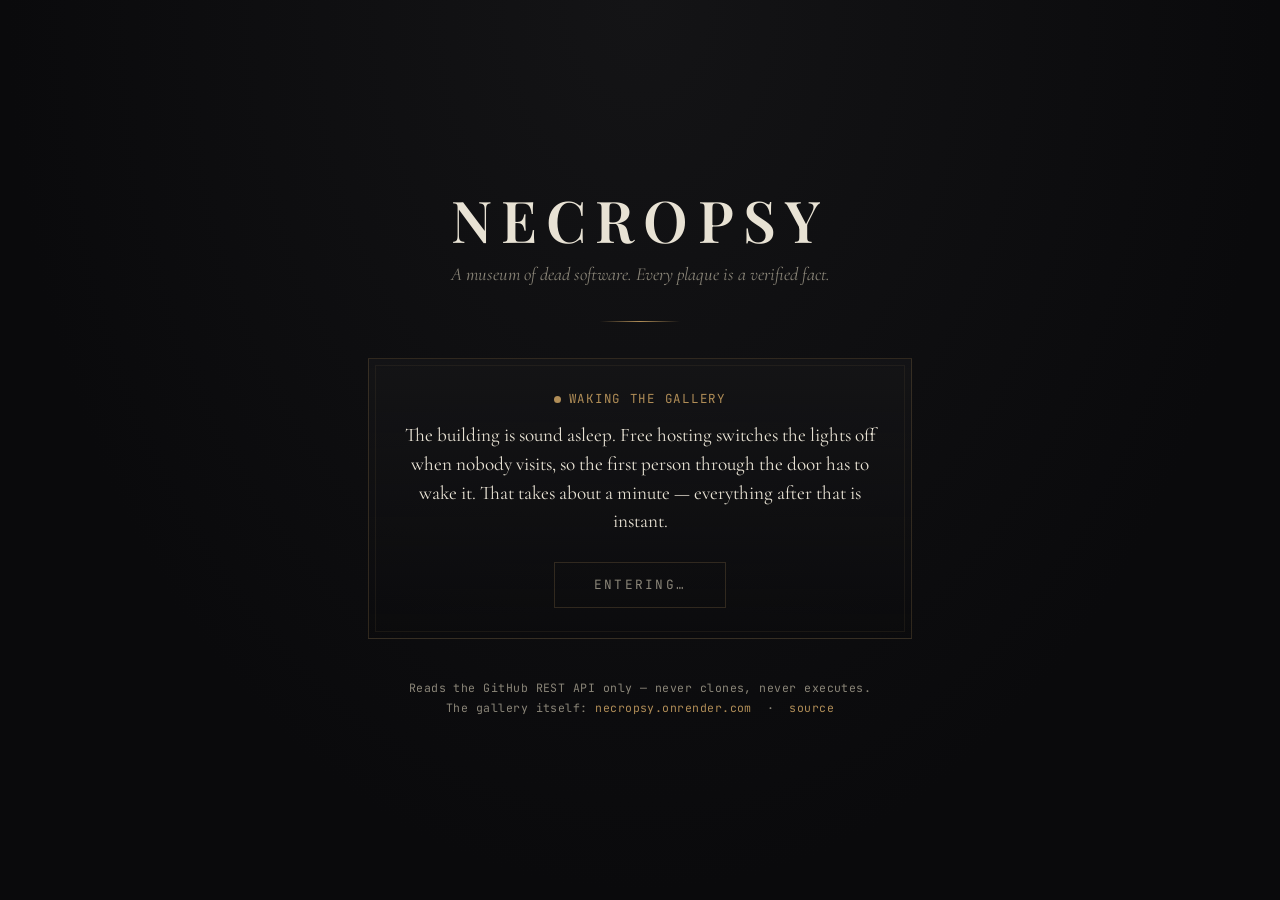
<file: frontdoor/index.html>
<!DOCTYPE html>
<html lang="en">
<head>
<meta charset="utf-8">
<meta name="viewport" content="width=device-width, initial-scale=1">
<title>NECROPSY — a museum of dead software</title>
<meta name="description" content="Automated post-mortems for dead GitHub repositories. The museum opens instantly; the gallery behind it takes a moment to wake.">
<link rel="preconnect" href="https://fonts.googleapis.com">
<link rel="preconnect" href="https://fonts.gstatic.com" crossorigin>
<link href="https://fonts.googleapis.com/css2?family=Playfair+Display:ital,wght@0,500;0,600;1,500&family=Cormorant+Garamond:ital,wght@0,400;0,600;1,400&family=JetBrains+Mono:wght@400;500&display=swap" rel="stylesheet">
<style>
  /* Same tokens as necropsy/web/static/necropsy.css so the door and the
     gallery read as one building, not two projects. */
  :root {
    --bg: #0a0a0c;
    --pedestal: #141416;
    --ink: #e8e2d4;
    --ink-dim: #8a8578;
    --brass: #b08d57;
    --brass-highlight: #d4b87a;
    --rule: rgba(176, 141, 87, 0.22);
    --evidence: #6fb3a8;
    --font-epitaph: "Playfair Display", Georgia, serif;
    --font-carved: "Cormorant Garamond", Georgia, serif;
    --font-data: "JetBrains Mono", ui-monospace, Consolas, monospace;
    --ease: cubic-bezier(0.16, 1, 0.3, 1);
  }

  * { box-sizing: border-box; }

  body {
    margin: 0;
    min-height: 100vh;
    display: grid;
    place-items: center;
    padding: 2rem 1.25rem;
    background: radial-gradient(ellipse at 50% 0%, #141416 0%, #0a0a0c 70%), var(--bg);
    background-attachment: fixed;
    color: var(--ink);
    font-family: var(--font-carved);
    -webkit-font-smoothing: antialiased;
  }

  .door {
    width: 100%;
    max-width: 34rem;
    text-align: center;
    animation: rise 1.1s var(--ease) both;
  }
  @keyframes rise {
    from { opacity: 0; transform: translateY(14px); }
    to   { opacity: 1; transform: none; }
  }

  .mark {
    font-family: var(--font-epitaph);
    font-size: clamp(2.4rem, 9vw, 3.6rem);
    font-weight: 600;
    letter-spacing: 0.16em;
    margin: 0;
    color: var(--ink);
  }

  .sub {
    font-family: var(--font-carved);
    font-style: italic;
    font-size: 1.15rem;
    color: var(--ink-dim);
    margin: 0.4rem 0 0;
  }

  .rule {
    width: 5rem;
    height: 1px;
    margin: 2.25rem auto;
    background: linear-gradient(90deg, transparent, var(--brass), transparent);
  }

  /* -- the panel that reports state -------------------------------------- */
  .panel {
    border: 1px solid var(--rule);
    background: linear-gradient(180deg, rgba(20, 20, 22, 0.9), rgba(10, 10, 12, 0.6));
    padding: 1.9rem 1.5rem;
    position: relative;
  }
  .panel::before {
    content: "";
    position: absolute;
    inset: 6px;
    border: 1px solid rgba(176, 141, 87, 0.09);
    pointer-events: none;
  }

  .status {
    font-family: var(--font-data);
    font-size: 0.78rem;
    letter-spacing: 0.14em;
    text-transform: uppercase;
    color: var(--brass);
    margin: 0 0 0.9rem;
    min-height: 1.1em;
  }

  .line {
    font-size: 1.2rem;
    line-height: 1.5;
    margin: 0;
    color: var(--ink);
    min-height: 3.6em;
  }

  .tally {
    font-family: var(--font-data);
    font-size: 0.76rem;
    color: var(--ink-dim);
    margin: 1.1rem 0 0;
    letter-spacing: 0.06em;
  }
  .tally b { color: var(--evidence); font-weight: 500; }

  /* -- lamp: the only motion on the page --------------------------------- */
  .lamp {
    width: 7px;
    height: 7px;
    border-radius: 50%;
    background: var(--brass);
    display: inline-block;
    vertical-align: middle;
    margin-right: 0.6em;
    box-shadow: 0 0 0 0 rgba(176, 141, 87, 0.5);
    animation: breathe 2.4s ease-in-out infinite;
  }
  .panel[data-state="ready"] .lamp { background: var(--evidence); animation: none; box-shadow: 0 0 10px rgba(111, 179, 168, 0.5); }
  .panel[data-state="slow"] .lamp { background: var(--ink-dim); animation: none; }
  @keyframes breathe {
    0%, 100% { box-shadow: 0 0 0 0 rgba(176, 141, 87, 0.45); opacity: 0.55; }
    50%      { box-shadow: 0 0 0 7px rgba(176, 141, 87, 0); opacity: 1; }
  }

  /* -- the button -------------------------------------------------------- */
  .enter {
    display: inline-block;
    margin-top: 1.6rem;
    padding: 0.85rem 2.4rem;
    font-family: var(--font-data);
    font-size: 0.8rem;
    letter-spacing: 0.18em;
    text-transform: uppercase;
    text-decoration: none;
    color: var(--bg);
    background: var(--brass-highlight);
    border: 1px solid var(--brass-highlight);
    transition: background 0.35s var(--ease), color 0.35s var(--ease), border-color 0.35s var(--ease);
  }
  .enter:hover { background: var(--ink); border-color: var(--ink); }
  .enter[aria-disabled="true"] {
    background: transparent;
    color: var(--ink-dim);
    border-color: var(--rule);
    pointer-events: none;
  }

  footer {
    margin-top: 2.4rem;
    font-family: var(--font-data);
    font-size: 0.72rem;
    line-height: 1.8;
    color: var(--ink-dim);
    letter-spacing: 0.04em;
  }
  footer a { color: var(--brass); text-decoration: none; }
  footer a:hover { color: var(--ink); }

  @media (prefers-reduced-motion: reduce) {
    .door { animation: none; }
    .lamp { animation: none; }
  }
</style>
</head>
<body>
  <div class="door">
    <h1 class="mark">NECROPSY</h1>
    <p class="sub">A museum of dead software. Every plaque is a verified fact.</p>

    <div class="rule"></div>

    <div class="panel" id="panel" data-state="waking" role="status" aria-live="polite">
      <p class="status"><span class="lamp" aria-hidden="true"></span><span id="state">Waking the gallery</span></p>
      <p class="line" id="line">
        The building is sound asleep. Free hosting switches the lights off when
        nobody visits, so the first person through the door has to wake it.
        That takes about a minute — everything after that is instant.
      </p>
      <p class="tally" id="tally" hidden></p>
      <a class="enter" id="enter" href="https://necropsy.onrender.com" aria-disabled="true">Entering&hellip;</a>
    </div>

    <footer>
      Reads the GitHub REST API only — never clones, never executes.<br>
      The gallery itself: <a href="https://necropsy.onrender.com">necropsy.onrender.com</a>
      &nbsp;·&nbsp; <a href="https://github.com/Livingstonab/necropsy">source</a>
    </footer>
  </div>

<script>
(() => {
  "use strict";

  const APP = "https://necropsy.onrender.com";
  const PROBE_TIMEOUT = 25000;   // one boot attempt before trying again
  const PATIENCE = 110000;       // then stop guessing and open the door anyway
  const PAUSE = 2500;

  const panel = document.getElementById("panel");
  const stateEl = document.getElementById("state");
  const lineEl = document.getElementById("line");
  const tallyEl = document.getElementById("tally");
  const enterEl = document.getElementById("enter");

  const wait = (ms) => new Promise((r) => setTimeout(r, ms));

  function setState(state, label) {
    panel.dataset.state = state;
    stateEl.textContent = label;
  }

  function openDoor(data) {
    setState("ready", "The gallery is open");
    lineEl.textContent = data && data.exhibits
      ? `There are ${data.exhibits} exhibits on the wall, each one a real repository ` +
        `its own owner archived.`
      : "The gallery is awake.";
    tallyEl.hidden = false;
    tallyEl.innerHTML = data
      ? `cached analyses <b>${data.cache_entries}</b> · model narratives ` +
        `<b>${data.llm_enabled ? "on" : "off"}</b> · no API key needed`
      : "";
    enterEl.textContent = "Enter the museum";
    enterEl.removeAttribute("aria-disabled");
  }

  // Already awake: don't make a returning visitor sit at the door.
  async function isWarm() {
    const controller = new AbortController();
    const timer = setTimeout(() => controller.abort(), 2000);
    try {
      const response = await fetch(`${APP}/api/health`, {
        signal: controller.signal,
        cache: "no-store",
      });
      return response.ok ? await response.json() : null;
    } catch {
      return null;
    } finally {
      clearTimeout(timer);
    }
  }

  async function wake() {
    const started = Date.now();
    while (Date.now() - started < PATIENCE) {
      const controller = new AbortController();
      const timer = setTimeout(() => controller.abort(), PROBE_TIMEOUT);
      try {
        const response = await fetch(`${APP}/api/health`, {
          signal: controller.signal,
          cache: "no-store",
        });
        if (response.ok) return await response.json();
      } catch {
        // still booting, or Render is holding the request while it spins up
      } finally {
        clearTimeout(timer);
      }
      await wait(PAUSE);
    }
    return null;
  }

  async function main() {
    const warm = await isWarm();
    if (warm) {
      openDoor(warm);
      await wait(700);
      window.location.replace(APP);
      return;
    }

    const data = await wake();
    if (data) {
      openDoor(data);
      return;
    }

    setState("slow", "Still asleep");
    lineEl.textContent =
      "It is taking longer than usual. The door below opens regardless — " +
      "the browser will simply wait while the gallery boots.";
    enterEl.textContent = "Enter anyway";
    enterEl.removeAttribute("aria-disabled");
  }

  main();
})();
</script>
</body>
</html>
</file>
